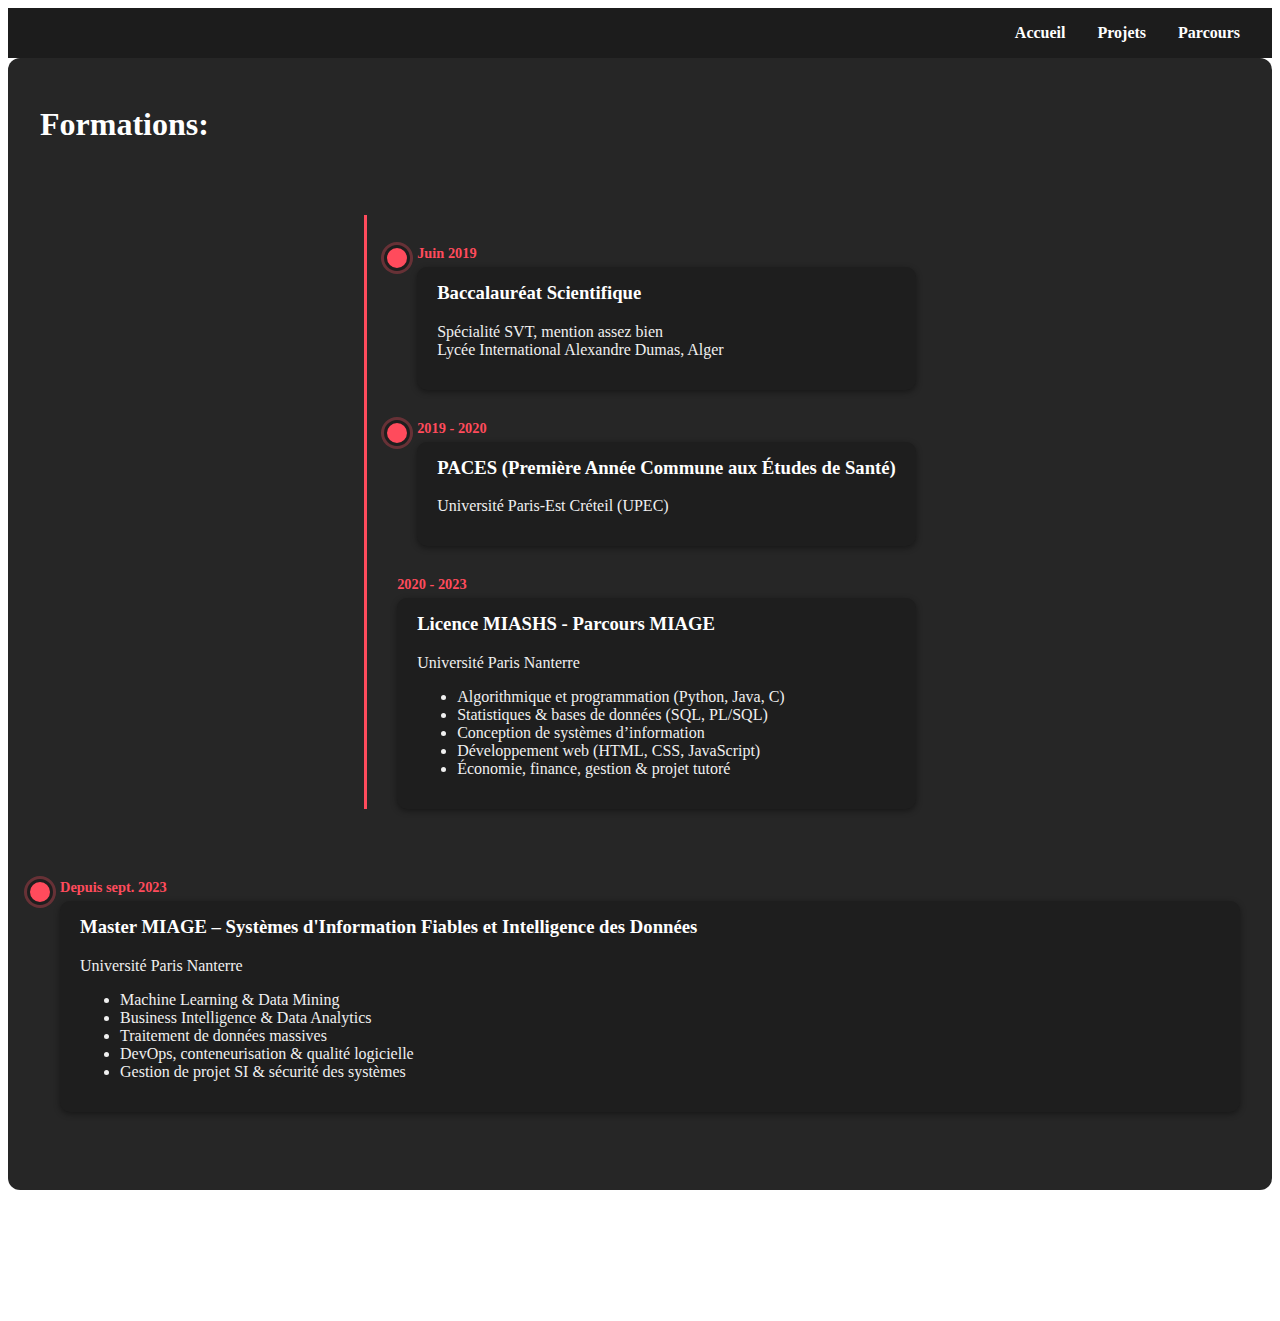
<file: parcours.html>
<!DOCTYPE html>
<html lang="fr">
<head>
    <meta charset="UTF-8">
    <title>Parcours - Amel Berrazouane</title>
    <link rel="stylesheet" href="css/style.css">
    <link rel="stylesheet" href="https://cdnjs.cloudflare.com/ajax/libs/font-awesome/6.5.0/css/all.min.css">

</head>
<body>


<nav>
    <a href="index.html">Accueil</a>
    <a href="projets.html">Projets</a>
    <a href="parcours.html">Parcours</a>
</nav>

<div class="container">
    <h2>Formations: </h2>
    <div class="timeline">
        <div class="timeline-item">
            <div class="timeline-date">Juin 2019</div>
            <div class="timeline-content">
                <h3>Baccalauréat Scientifique</h3>
                <p>Spécialité SVT, mention assez bien<br>Lycée International Alexandre Dumas, Alger</p>
            </div>
        </div>

        <div class="timeline-item">
            <div class="timeline-date">2019 - 2020</div>
            <div class="timeline-content">
                <h3>PACES (Première Année Commune aux Études de Santé)</h3>
                <p>Université Paris-Est Créteil (UPEC)</p>
            </div>
        </div>

          <div class="timeline-date">2020 - 2023</div>
          <div class="timeline-content">
            <h3>Licence MIASHS - Parcours MIAGE</h3>
            <p>Université Paris Nanterre</p>
            <ul>
              <li>Algorithmique et programmation (Python, Java, C)</li>
              <li>Statistiques & bases de données (SQL, PL/SQL)</li>
              <li>Conception de systèmes d’information</li>
              <li>Développement web (HTML, CSS, JavaScript)</li>
              <li>Économie, finance, gestion & projet tutoré</li>
            </ul>
          </div>
        </div>
        
        <div class="timeline-item">
          <div class="timeline-date">Depuis sept. 2023</div>
          <div class="timeline-content">
            <h3>Master MIAGE – Systèmes d'Information Fiables et Intelligence des Données</h3>
            <p>Université Paris Nanterre</p>
            <ul>
              <li>Machine Learning & Data Mining </li>
              <li>Business Intelligence & Data Analytics</li>
              <li>Traitement de données massives</li>
              <li>DevOps, conteneurisation & qualité logicielle</li>
              <li>Gestion de projet SI & sécurité des systèmes</li>
            </ul>
          </div>
        </div>
    </div>
</div>
<footer id="contact-footer">
  <div class="socials">
    <a href="mailto:amelberrazouane2001@gmail.com" title="Email"><i class="fas fa-envelope"></i></a>
    <a href="https://www.linkedin.com/in/amel-berrazouane/" target="_blank" title="LinkedIn"><i class="fab fa-linkedin"></i></a>
  </div>
  <p>&copy; 2025 Amel Berrazouane</p>
</footer>


</body>
</html>
</file>
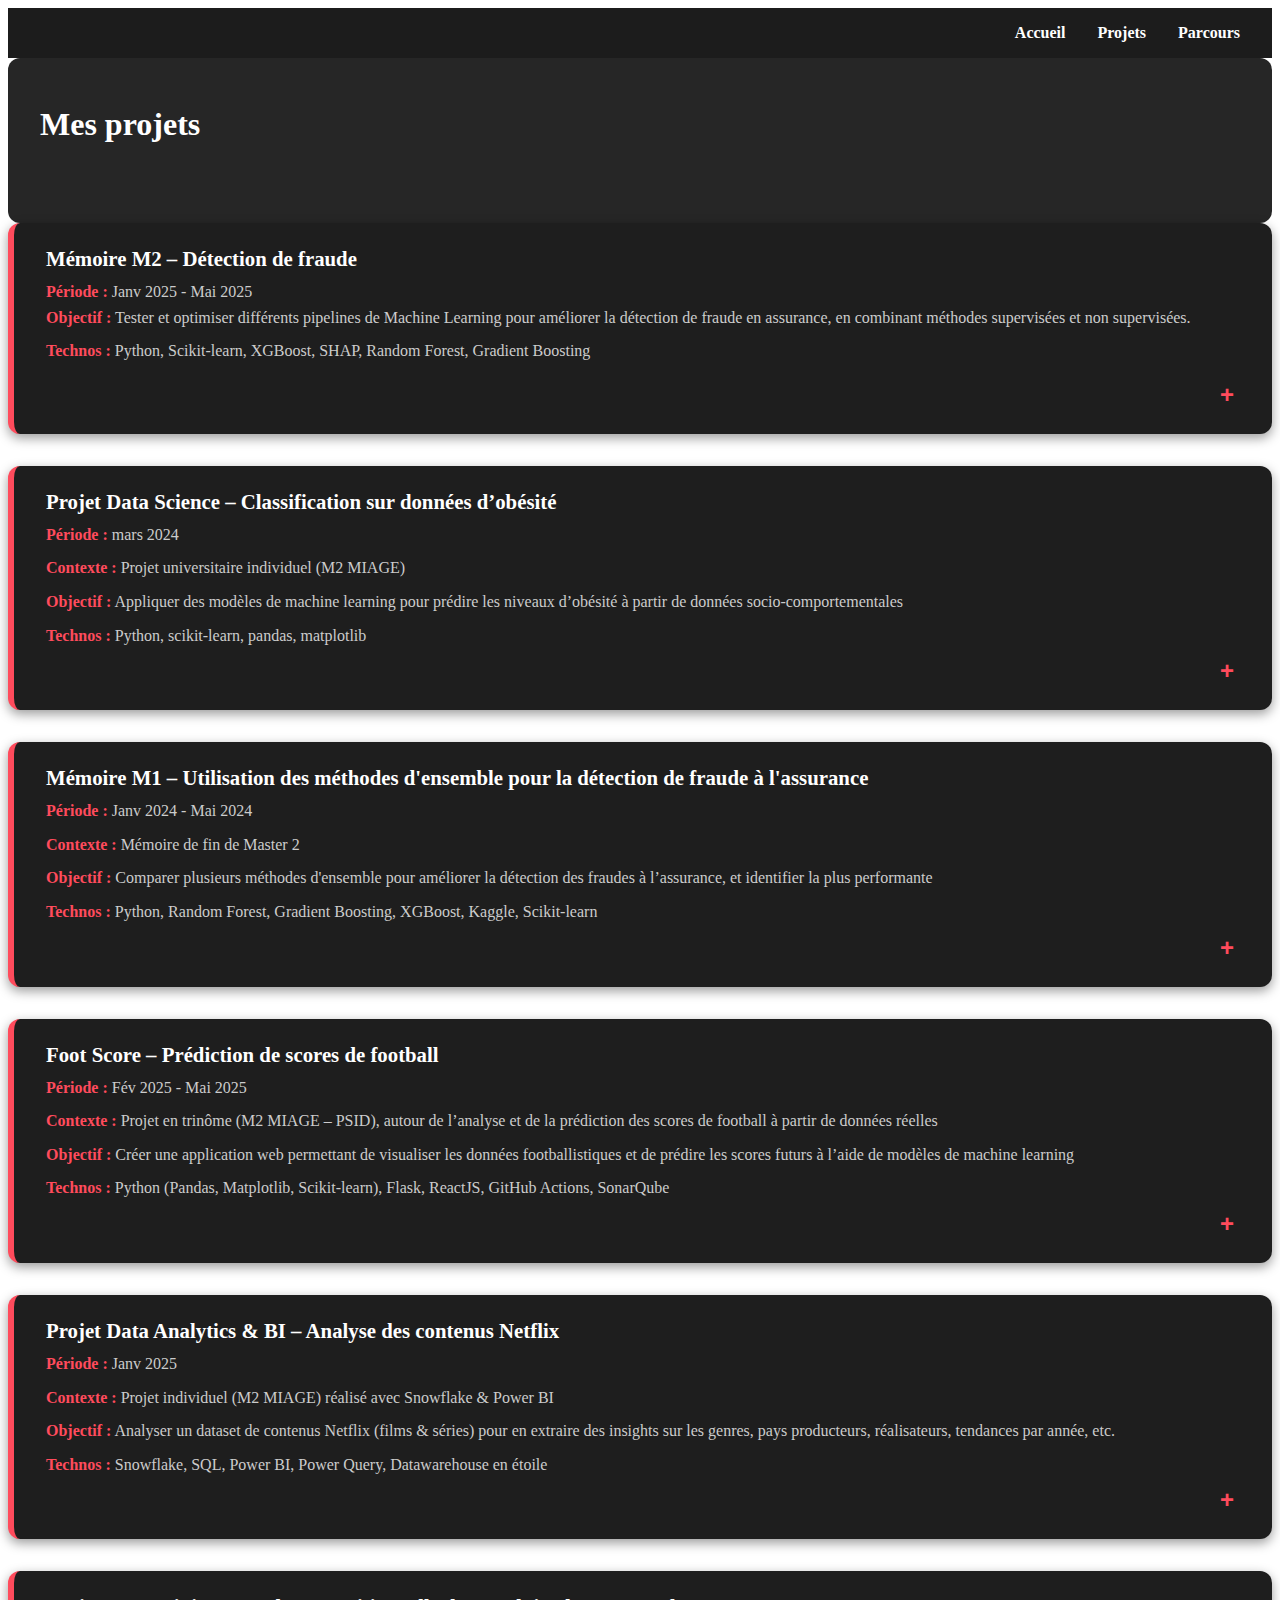
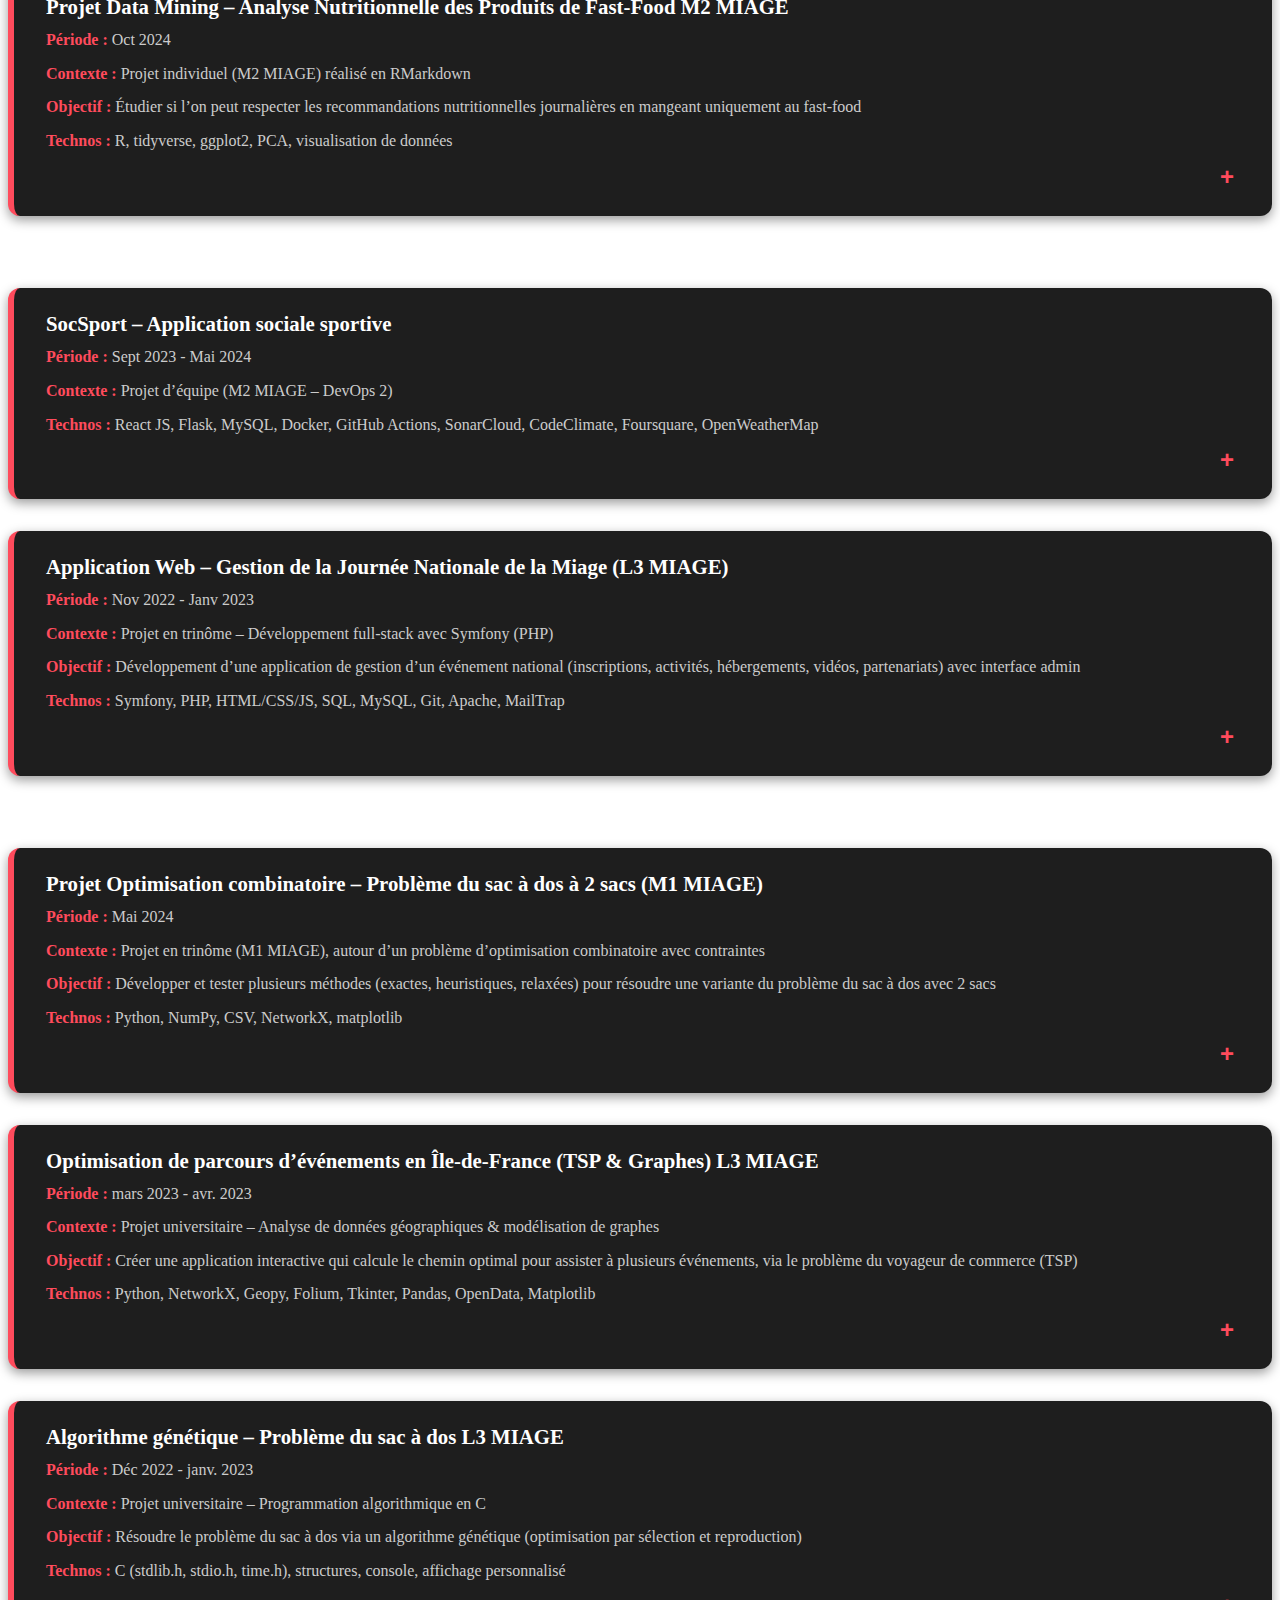
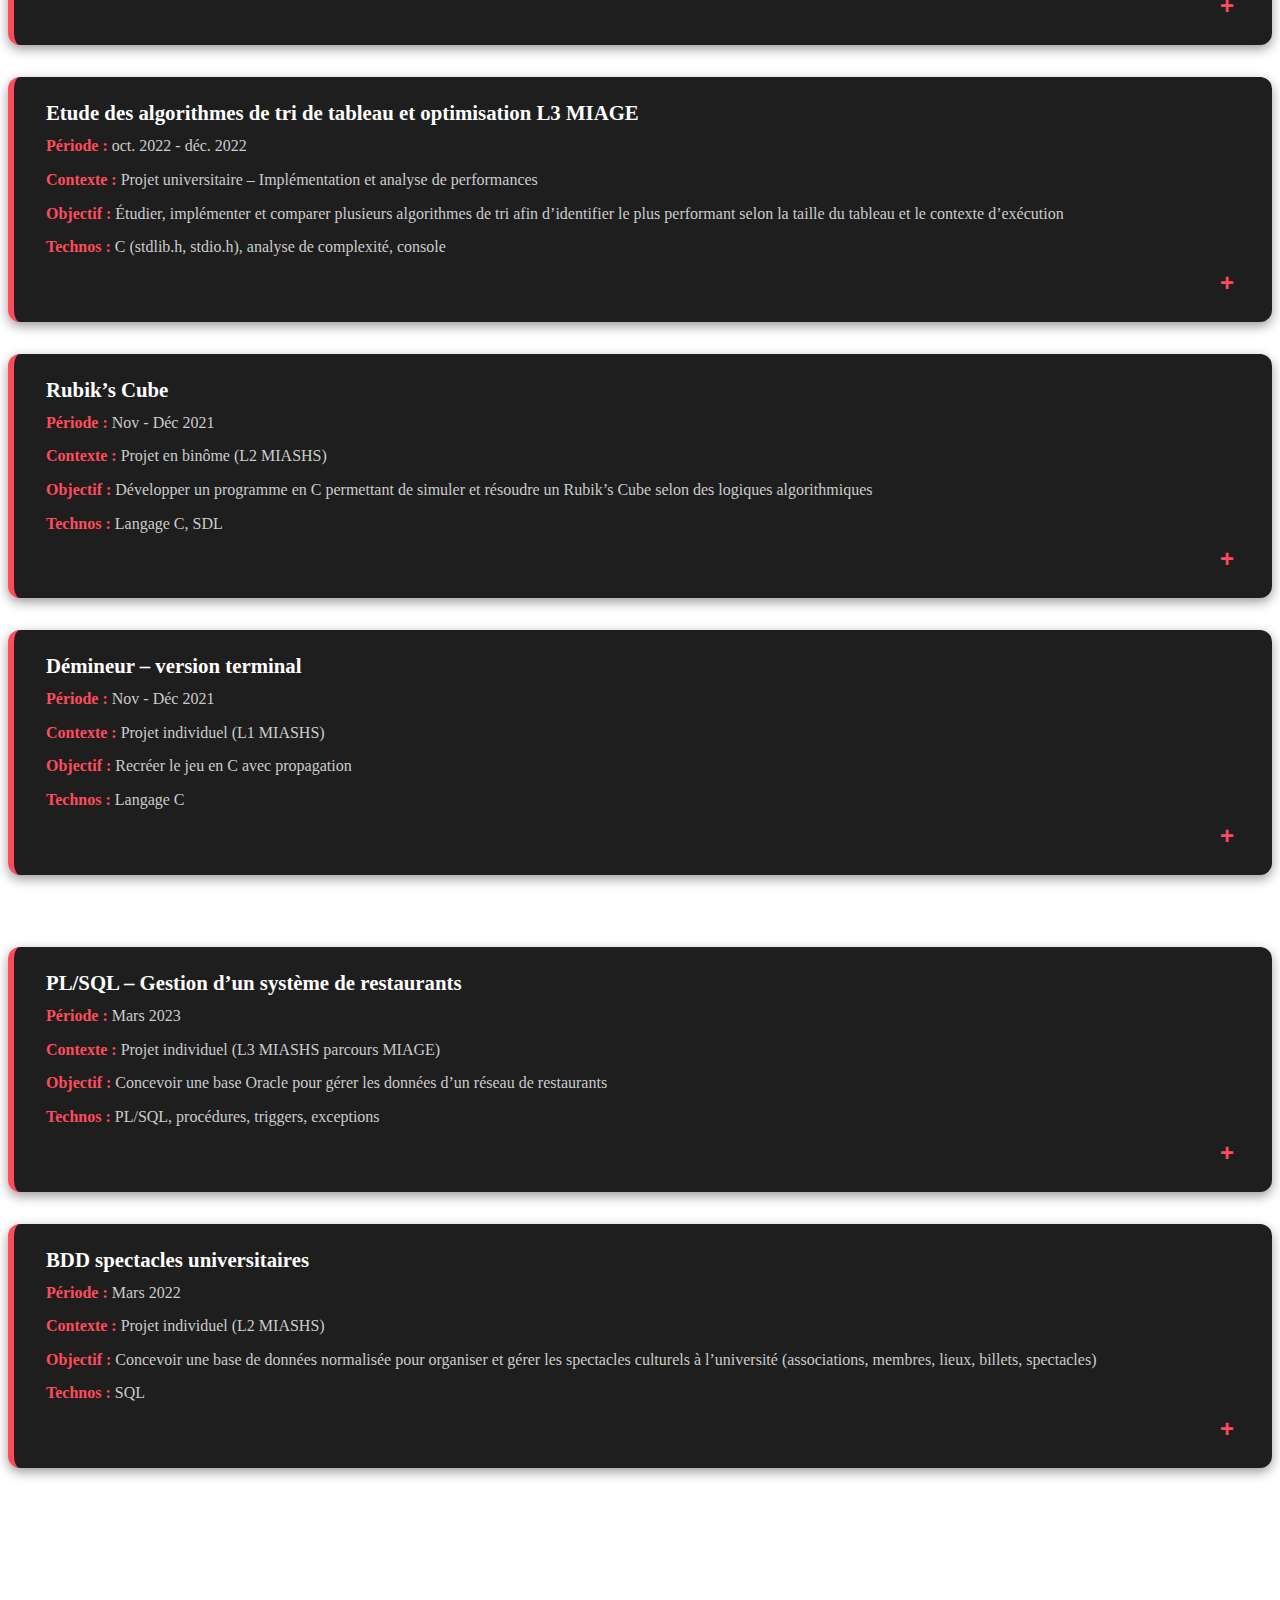
<file: projets.html>
<!DOCTYPE html>
<html lang="fr">
<head>
    <meta charset="UTF-8">
    <title>Projets académiques - Amel Berrazouane</title>
    <link rel="stylesheet" href="css/style.css">
    <link rel="stylesheet" href="https://cdnjs.cloudflare.com/ajax/libs/font-awesome/6.5.0/css/all.min.css">

</head>
<body>

<nav>
  <a href="index.html">Accueil</a>
  <a href="projets.html">Projets</a>
  <a href="parcours.html">Parcours</a>
</nav>

<div class="container">
  <h2>Mes projets</h2>
  <!-- ici tes .project-card -->
</div>

    <div class="project-card">
    <div class="card-header" onclick="toggleDetails(this)">
    <h4>Mémoire M2 – Détection de fraude</h4>
    <p>
      <strong>Période :</strong> Janv 2025 - Mai 2025<br>
      <strong>Objectif :</strong> Tester et optimiser différents pipelines de Machine Learning pour améliorer la détection de fraude en assurance, en combinant méthodes supervisées et non supervisées.
      <p><strong>Technos :</strong> Python, Scikit-learn, XGBoost, SHAP, Random Forest, Gradient Boosting</p>
    </p>
    <button class="toggle-btn">+</button>
  </div>
  <div class="card-body">
    <p><strong>Ce que j’ai fait :</strong></p>
    <ul>
      <li>Prétraitement avancé (déséquilibre, valeurs manquantes, normalisation, encodage…)</li>
      <li>Construction de pipelines ML supervisés et non supervisés</li>
      <li>Analyse de l’interprétabilité des modèles (SHAP, feature importance)</li>
      <li>Comparaison selon précision, rappel, F1-score</li>
    </ul>
  </div>
</div>


          <div class="project-card">
          <div class="card-header" onclick="toggleDetails(this)">
            <h4>Projet Data Science – Classification sur données d’obésité</h4>
            <p><strong>Période :</strong> mars 2024</p>
            <p><strong>Contexte :</strong> Projet universitaire individuel (M2 MIAGE)</p>
            <p><strong>Objectif :</strong> Appliquer des modèles de machine learning pour prédire les niveaux d’obésité à partir de données socio-comportementales</p>
            <p><strong>Technos :</strong> Python, scikit-learn, pandas, matplotlib</p>
            <button class="toggle-btn">+</button>
          </div>
          <div class="card-body">
            <p><strong>Ce que j’ai fait :</strong></p>
            <ul> 
              <li>Prétraitement : nettoyage, encodage, normalisation des données</li>
              <li>Analyse exploratoire (corrélations, distribution, visualisations)</li>
              <li>Entraînement et évaluation de plusieurs modèles (KNN, SVM, arbre de décision…)</li>
              <li>Comparaison des performances avec métriques (accuracy, confusion matrix)</li>
            </ul> 
          </div>
        </div>
        
        <div class="project-card">
          <div class="card-header" onclick="toggleDetails(this)">
            <h4>Mémoire M1 – Utilisation des méthodes d'ensemble pour la détection de fraude à l'assurance</h4>
            <p><strong>Période :</strong> Janv 2024 - Mai 2024</p>
            <p><strong>Contexte :</strong> Mémoire de fin de Master 2</p>
            <p><strong>Objectif :</strong> Comparer plusieurs méthodes d'ensemble pour améliorer la détection des fraudes à l’assurance, et identifier la plus performante</p>
            <p><strong>Technos :</strong> Python, Random Forest, Gradient Boosting, XGBoost, Kaggle, Scikit-learn</p>
            <button class="toggle-btn">+</button>
          </div>
          <div class="card-body">
            <p><strong>Ce que j’ai fait :</strong></p>
            <ul>
              <li>Revue d’articles scientifiques (méthode SLR) et analyse de 3 modèles : RF, GB, XGBoost</li>
              <li>Prétraitement des données (nettoyage, encodage, détection de valeurs aberrantes)</li>
              <li>Entraînement et comparaison des performances des modèles sur un dataset Kaggle (40 features)</li>
              <li>Évaluation avec des métriques de classification (F1, précision, recall)</li>
              <li>Conclusion : XGBoost est le modèle le plus performant sur ce jeu de données</li>
            </ul>
          </div>
        </div>

                
        <div class="project-card">
          <div class="card-header" onclick="toggleDetails(this)">
            <h4>Foot Score – Prédiction de scores de football</h4>
            <p><strong>Période :</strong> Fév 2025 - Mai 2025</p>
            <p><strong>Contexte :</strong> Projet en trinôme (M2 MIAGE – PSID), autour de l’analyse et de la prédiction des scores de football à partir de données réelles</p>
            <p><strong>Objectif :</strong> Créer une application web permettant de visualiser les données footballistiques et de prédire les scores futurs à l’aide de modèles de machine learning</p>
            <p><strong>Technos :</strong> Python (Pandas, Matplotlib, Scikit-learn), Flask, ReactJS, GitHub Actions, SonarQube</p>
            <button class="toggle-btn">+</button>
          </div>
          <div class="card-body">
            <p><strong>Ce que j’ai fait :</strong></p>

            <ul>
              <li>Analyse exploratoire et visualisations (corrélations, distributions, ACP, profils par poste)</li>
              <li>Nettoyage et enrichissement des données (transformations, agrégations, typage)</li>
              <li>Mise en place d’un tableau de bord interactif avec statistiques par pays, joueurs, résultats</li>
              <li>Collaboration en méthode agile (Scrum, GitHub Projects)</li>
              <li>Déploiement continu (CI/CD avec GitHub Actions)</li>
              <li>Préparation d’un module de régression supervisée pour prédire les scores en fonction des équipes (à domicile / à l’extérieur)</li>
            </ul>
          </div>
        </div>

    
        <div class="project-card">
          <div class="card-header" onclick="toggleDetails(this)">
            <h4>Projet Data Analytics & BI – Analyse des contenus Netflix</h4>
            <p><strong>Période :</strong> Janv 2025</p>
            <p><strong>Contexte :</strong> Projet individuel (M2 MIAGE) réalisé avec Snowflake & Power BI</p>
            <p><strong>Objectif :</strong> Analyser un dataset de contenus Netflix (films & séries) pour en extraire des insights sur les genres, pays producteurs, réalisateurs, tendances par année, etc.</p>
            <p><strong>Technos :</strong> Snowflake, SQL, Power BI, Power Query, Datawarehouse en étoile</p>
            <button class="toggle-btn">+</button>
          </div>
          <div class="card-body">
             <p><strong>Ce que j’ai fait :</strong></p>
            <ul>
              <li>Sélection d’un jeu de données Netflix (13 colonnes – type, pays, genre, durée, etc.)</li>
              <li>Création d’un entrepôt de données avec modélisation en étoile (dimensions : pays, titre, genre, réalisateur...)</li>
              <li>Chargement et transformation des données via SQL (insertion, jointures, nettoyage)</li>
              <li>Connexion de Snowflake à Power BI</li>
              <li>Construction de plusieurs dashboards visuels (répartition des genres, nombre de titres par pays, évolution des ajouts Netflix par année)</li>
            </ul>
          </div>
        </div>

      <div class="project-card">
          <div class="card-header" onclick="toggleDetails(this)">
            <h4>Projet Data Mining – Analyse Nutritionnelle des Produits de Fast-Food M2 MIAGE</h4>
            <p><strong>Période :</strong> Oct 2024</p>
            <p><strong>Contexte :</strong> Projet individuel (M2 MIAGE) réalisé en RMarkdown</p>
            <p><strong>Objectif :</strong> Étudier si l’on peut respecter les recommandations nutritionnelles journalières en mangeant uniquement au fast-food</p>
            <p><strong>Technos :</strong> R, tidyverse, ggplot2, PCA, visualisation de données</p>
            <button class="toggle-btn">+</button>
          </div>
          <div class="card-body">
            <p><strong>Ce que j’ai fait :</strong></p>
            <ul>
              <li>Nettoyage et analyse exploratoire d’un jeu de données combinant des menus de fast-foods (McDonald's, Burger King, Wendy’s)</li>
              <li>Réalisation d’une ACP pour identifier les axes nutritionnels dominants</li>
              <li>Création de graphiques de corrélation, comparaisons par type de produit et par restaurant</li>
              <li>Évaluation de deux scénarios alimentaires (menu modéré vs menu classique)</li>
              <li>Interprétation des résultats par rapport aux recommandations nutritionnelles (calories, sucre, sel, protéines…)</li>
            </ul>
          </div>
        </div>


    <h3>Dév / DevOps / Fullstack</h3>
          <div class="project-card">
          <div class="card-header" onclick="toggleDetails(this)">
            <h4>SocSport – Application sociale sportive</h4>
            <p><strong>Période :</strong> Sept 2023 - Mai 2024</p>
            <p><strong>Contexte :</strong> Projet d’équipe (M2 MIAGE – DevOps 2)</p>
            <p><strong>Technos :</strong> React JS, Flask, MySQL, Docker, GitHub Actions, SonarCloud, CodeClimate, Foursquare, OpenWeatherMap</p>
            <button class="toggle-btn">+</button>
          </div>
          <div class="card-body">
             <p><strong>Ce que j’ai fait :</strong></p>
            <ul>
              <li>Modélisation du backend (Base de données, API Flask avec méthodes CRUD)</li>
              <li>Intégration de la géolocalisation (affichage de terrains autour de l'utilisateur)</li>
              <li>Développement de la logique de réservation, score utilisateur et notifications personnalisées</li>
              <li>Intégration d’APIs externes (OpenWeatherMap, Foursquare, chatbot Ollama)</li>
              <li>Conteneurisation complète du projet (Frontend, Backend, Database avec Docker)</li>
              <li>Documentation, qualité de code (CI/CD, AsciiDoc, badges) et gestion agile (Jira + réunions hebdo)</li>
            </ul>
          </div>
        </div>


         <div class="project-card">
          <div class="card-header" onclick="toggleDetails(this)">
            <h4>Application Web – Gestion de la Journée Nationale de la Miage (L3 MIAGE)</h4>
            <p><strong>Période :</strong> Nov 2022 - Janv 2023</p>
            <p><strong>Contexte :</strong> Projet en trinôme – Développement full-stack avec Symfony (PHP)</p>
            <p><strong>Objectif :</strong> Développement d’une application de gestion d’un événement national (inscriptions, activités, hébergements, vidéos, partenariats) avec interface admin</p>
            <p><strong>Technos :</strong> Symfony, PHP, HTML/CSS/JS, SQL, MySQL, Git, Apache, MailTrap</p>
            <button class="toggle-btn">+</button>
          </div>
          <div class="card-body">
             <p><strong>Ce que j’ai fait :</strong></p>
            <ul>
              <li>Conception d’une base de données relationnelle complète (modèle conceptuel + physique)</li>
              <li>Création de diagrammes UML et Use Case pour modéliser les fonctionnalités (inscriptions, réservations, vidéos, partenariats)</li>
              <li>Développement des interfaces web responsives (front-end HTML/CSS/JS + back-end Symfony)</li>
              <li>Implémentation de la programmation orientée objet en PHP</li>
              <li>Gestion de la sécurité, des rôles utilisateurs et de l’authentification</li>
              <li>Intégration d’un système d’envoi d’e-mails via MailTrap</li>
              <li>Réalisation de tests unitaires pour valider les principales fonctionnalités</li>
              <li>Utilisation de Git pour la gestion de version et coordination en équipe</li>
            </ul>
          </div>
        </div>


    <h3>Algo / Optimisation</h3>
          <div class="project-card">
          <div class="card-header" onclick="toggleDetails(this)">
            <h4>Projet Optimisation combinatoire – Problème du sac à dos à 2 sacs (M1 MIAGE)</h4>
            <p><strong>Période :</strong> Mai 2024</p>
            <p><strong>Contexte :</strong> Projet en trinôme (M1 MIAGE), autour d’un problème d’optimisation combinatoire avec contraintes</p>
            <p><strong>Objectif :</strong> Développer et tester plusieurs méthodes (exactes, heuristiques, relaxées) pour résoudre une variante du problème du sac à dos avec 2 sacs</p>
            <p><strong>Technos :</strong> Python, NumPy, CSV, NetworkX, matplotlib</p>
            <button class="toggle-btn">+</button>
          </div>
          <div class="card-body">
            <p><strong>Ce que j’ai fait :</strong></p>
            <ul>
              <li>Codé les algorithmes DFS, BFS, relaxation, heuristique gloutonne</li>
              <li>Implémenté une logique de test massif (1000 tests/instance) et stockage automatique des résultats CSV</li>
              <li>Créé des fonctions d’analyse statistiques (écart-type, variances, ratios solution/optimum)</li>
              <li>Étudié et comparé les performances (temps d’exécution, qualité des solutions) sur des instances jusqu’à 100 000 objets</li>
              <li>Proposé une adaptation réaliste des contraintes (sac 1 = moitié de poids total, sac 2 = quart) pour plus de robustesse</li>
            </ul>
          </div>
        </div>

    <div class="project-card">
      <div class="card-header" onclick="toggleDetails(this)">
        <h4>Optimisation de parcours d’événements en Île-de-France (TSP & Graphes) L3 MIAGE</h4>
        <p><strong>Période :</strong> mars 2023 - avr. 2023</p>
        <p><strong>Contexte :</strong> Projet universitaire – Analyse de données géographiques & modélisation de graphes</p>
        <p><strong>Objectif :</strong> Créer une application interactive qui calcule le chemin optimal pour assister à plusieurs événements, via le problème du voyageur de commerce (TSP)</p>
        <p><strong>Technos :</strong> Python, NetworkX, Geopy, Folium, Tkinter, Pandas, OpenData, Matplotlib</p>
        <button class="toggle-btn">+</button>
      </div>
      <div class="card-body">
         <p><strong>Ce que j’ai fait :</strong></p>
        <ul>
          <li>Traitement et filtrage d’un jeu de données OpenData (événements IDF – 338 lignes)</li>
          <li>Modélisation d’un graphe avec événements en sommets, distances géographiques en poids d’arêtes</li>
          <li>Résolution du TSP avec l’algorithme de Christofides (traveling_salesman_problem de NetworkX)</li>
          <li>Visualisation du chemin optimal sur graphe (Matplotlib) + carte interactive (Folium)</li>
          <li>Interface utilisateur (Tkinter) pour choisir les départements et visualiser les résultats</li>
        </ul>
      </div>
    </div>

    
    <div class="project-card">
      <div class="card-header" onclick="toggleDetails(this)">
        <h4>Algorithme génétique – Problème du sac à dos L3 MIAGE</h4>
        <p><strong>Période :</strong> Déc 2022 - janv. 2023</p>
        <p><strong>Contexte :</strong> Projet universitaire – Programmation algorithmique en C</p>
        <p><strong>Objectif :</strong> Résoudre le problème du sac à dos via un algorithme génétique (optimisation par sélection et reproduction)</p>
        <p><strong>Technos :</strong> C (stdlib.h, stdio.h, time.h), structures, console, affichage personnalisé</p>
        <button class="toggle-btn">+</button>
      </div>
      <div class="card-body">
        <p><strong>Ce que j’ai fait :</strong></p>
        <ul>
          <li>Modélisation des structures : individus, objets, sac à dos</li>
          <li>Génération d’une population initiale (100 individus) et sélection des meilleurs selon leur valeur/poids</li>
          <li>Croisement & mutation des gènes pour créer une nouvelle génération optimisée</li>
          <li>Affichage console de l'évolution du score de génération en génération</li>
          <li>Observation de la convergence naturelle vers le score maximal après plusieurs itérations</li>
        </ul>
      </div>
    </div>
         <div class="project-card">
          <div class="card-header" onclick="toggleDetails(this)">
            <h4>Etude des algorithmes de tri de tableau et optimisation L3 MIAGE</h4>
            <p><strong>Période :</strong> oct. 2022 - déc. 2022</p>
            <p><strong>Contexte :</strong> Projet universitaire – Implémentation et analyse de performances</p>
            <p><strong>Objectif :</strong> Étudier, implémenter et comparer plusieurs algorithmes de tri afin d’identifier le plus performant selon la taille du tableau et le contexte d’exécution</p>
            <p><strong>Technos :</strong> C (stdlib.h, stdio.h), analyse de complexité, console</p>
            <button class="toggle-btn">+</button>
          </div>
          <div class="card-body">
            <p><strong>Ce que j’ai fait :</strong></p>
            <ul>
              <li>Implémentation de 6 algorithmes : Bubble Sort (opt/non-opt), Insertion Sort, Selection Sort, Counting Sort, Merge Sort, Comb Sort</li>
              <li>Comparaison des temps d’exécution sur différents volumes de données (1000 à 3000 éléments)</li>
              <li>Visualisation de la performance moyenne et évaluation des cas d’usage optimaux selon le type de tri</li>
              <li>Conclusion : Comb Sort = plus rapide pour petits volumes, Merge Sort = stable et performant sur grandes tailles, Selection Sort = le moins efficace</li>
              <li>Cette expérience a permis de démontrer qu’un algorithme peut s'avérer plus rapide selon l'instance triée, selon le compilateur, selon la taille du tableau. J'ai pu également étudier la complexité et plusieurs stratégies de comparaison</li>
            </ul>
          </div>
        </div>

            <div class="project-card">
              <div class="card-header" onclick="toggleDetails(this)">
                <h4>Rubik’s Cube</h4>
                <p><strong>Période :</strong> Nov - Déc 2021</p>
                <p><strong>Contexte :</strong> Projet en binôme (L2 MIASHS)</p>
                <p><strong>Objectif :</strong> Développer un programme en C permettant de simuler et résoudre un Rubik’s Cube selon des logiques algorithmiques</p>
                <p><strong>Technos :</strong> Langage C, SDL</p>
                <button class="toggle-btn">+</button>
              </div>
              <div class="card-body">
                 <p><strong>Ce que j’ai fait :</strong></p>
                <ul>
                  <li>Approche algorithmique de la résolution</li>
                  <li>Implémentation de rotations par transformation matricielle</li>
                  <li>Sensibilisation à la manipulation de structures complexes</li>
                  <li>Travail sur la visualisation des états d’un cube</li>
                </ul>
              </div>
            </div>

        <div class="project-card">
          <div class="card-header" onclick="toggleDetails(this)">
            <h4>Démineur – version terminal</h4>
            <p><strong>Période :</strong> Nov - Déc 2021</p>
            <p><strong>Contexte :</strong> Projet individuel (L1 MIASHS)</p>
            <p><strong>Objectif :</strong> Recréer le jeu en C avec propagation</p>
            <p><strong>Technos :</strong> Langage C</p>
            <button class="toggle-btn">+</button>
          </div>
          <div class="card-body">
             <p><strong>Ce que j’ai fait :</strong></p>
            <ul>
              <li>Gestion de la mémoire et des tableaux</li>
              <li>Implémentation d’algorithmes de propagation (DFS-like)</li>
              <li>Interaction utilisateur (entrées clavier / coordonnées)</li>
              <li>Résilience face aux bugs d’indexation</li>
            </ul>
          </div>
        </div>

    <h3>Base de données</h3>
   <div class="project-card">
      <div class="card-header" onclick="toggleDetails(this)">
        <h4>PL/SQL – Gestion d’un système de restaurants</h4>
        <p><strong>Période :</strong> Mars 2023</p>
        <p><strong>Contexte :</strong> Projet individuel (L3 MIASHS parcours MIAGE)</p>
        <p><strong>Objectif :</strong> Concevoir une base Oracle pour gérer les données d’un réseau de restaurants</p>
        <p><strong>Technos :</strong> PL/SQL, procédures, triggers, exceptions</p>
        <button class="toggle-btn">+</button>
      </div>
      <div class="card-body">
         <p><strong>Ce que j’ai fait :</strong></p>
        <ul>
          <li>Création du schéma relationnel (tables, clés, contraintes)</li>
          <li>Procédures de mise à jour et de tri (prix, type de cuisine)</li>
          <li>Fonction de calcul de chiffre d'affaires</li>
          <li>Triggers pour bloquer ou corriger des données invalides</li>
          <li>Gestion d’exceptions personnalisées</li>
        </ul>
      </div>
    </div>

     <div class="project-card">
      <div class="card-header" onclick="toggleDetails(this)">
        <h4>BDD spectacles universitaires</h4>
        <p><strong>Période :</strong> Mars 2022</p>
        <p><strong>Contexte :</strong> Projet individuel (L2 MIASHS)</p>
        <p><strong>Objectif :</strong> Concevoir une base de données normalisée pour organiser et gérer les spectacles culturels à l’université (associations, membres, lieux, billets, spectacles)</p>
        <p><strong>Technos :</strong> SQL</p>
        <button class="toggle-btn">+</button>
      </div>
      <div class="card-body">
          <p><strong>Ce que j’ai fait :</strong></p>

        <ul>
          <li>Choix d’un cas métier réaliste : gestion d’événements culturels dans un environnement universitaire</li>
          <li>Modélisation des entités et associations avec cardinalités, attributs typés et clés (Membre, Association, Spectacle, Amphi, Billet…)</li>
          <li>Normalisation complète jusqu’en 3e forme normale (FN3) pour éliminer les dépendances partielles et transitives</li>
          <li>Création du modèle logique relationnel final incluant tables de jonction (faire_partie_de, etc.)</li>
          <li>Rédaction des requêtes SQL LDD complètes pour créer les tables et toutes les contraintes d’intégrité (clés primaires, étrangères)</li>
        </ul>
      </div>
    </div>
    <footer id="footer">
      <div class="socials">
        <a href="mailto:amelberrazouane2001@gmail.com" title="Email"><i class="fas fa-envelope"></i></a>
        <a href="https://www.linkedin.com/in/amel-berrazouane/" target="_blank" title="LinkedIn"><i class="fab fa-linkedin"></i></a>
      </div>
      <p>&copy; 2025 Amel Berrazouane</p>
    </footer>
<script>
  function toggleDetails(btn) {
    const card = btn.closest(".project-card");
    card.classList.toggle("open");
    btn.textContent = card.classList.contains("open") ? "−" : "+";
  }
</script>
<script>
  function toggleDetails(el) {
    const card = el.closest('.project-card');
    card.classList.toggle('open');
    const btn = card.querySelector('.toggle-btn');
    btn.textContent = card.classList.contains('open') ? '−' : '+';
  }
</script>

</body>
</html>
</file>
<file: css/style.css>
<style>
/* =============== GLOBAL =============== */
body {
  margin: 0;
  font-family: 'Segoe UI', sans-serif;
  background: url('img/code.jpg') no-repeat center center fixed;
  background-size: cover;
  color: #fff;
}

nav {
  background-color: #1c1c1c;
  padding: 1em 2em;
  display: flex;
  justify-content: flex-end;
  gap: 2em;
  font-weight: bold;
}

nav a {
  color: white;
  text-decoration: none;
  transition: color 0.3s;
}

nav a:hover {
  color: #ff4b5c;
}

.container {
  display: flex;
  flex-direction: column;
  padding: 3em 2em;
  max-width: 1200px;
  margin: auto;
  background-color: rgba(0, 0, 0, 0.85);
  border-radius: 12px;
}

h1, h2, h3, h4 {
  color: #fff;
  margin-top: 0;
}

h2 {
  font-size: 2em;
  margin-bottom: 1em;
}

a {
  color: #ff4b5c;
  text-decoration: none;
}

a:hover {
  text-decoration: underline;
}

/* =============== LINKEDIN & FOOTER =============== */
footer {
  background-color: #1c1c1c;
  padding: 2em 1em 1em;
  color: #fff;
  font-family: 'Segoe UI', sans-serif;
  text-align: center;
}

footer .socials {
  margin-bottom: 1em;
}

footer .socials a {
  display: inline-block;
  margin: 0 12px;
  color: #ff4b5c;
  font-size: 1.6em;
  transition: transform 0.3s ease, color 0.3s ease;
}

footer .socials a:hover {
  transform: scale(1.3);
  color: #ffffff;
}

footer .email {
  margin-bottom: 0.5em;
  font-size: 1em;
  color: #ccc;
}

footer .email i {
  margin-right: 8px;
  color: #ff4b5c;
}

footer p {
  font-size: 0.9em;
  color: #aaa;
}
footer {
  animation: fadeInUp 1s ease forwards;
  opacity: 0;
}

@keyframes fadeInUp {
  from {
    opacity: 0;
    transform: translateY(20px);
  }
  to {
    opacity: 1;
    transform: translateY(0);
  }
}



/* =============== PROJECT CARD =============== */
.project-card {
  background: #1e1e1e;
  border-left: 6px solid #ff4b5c;
  border-radius: 12px;
  padding: 1.5em 2em;
  margin-bottom: 2em;
  box-shadow: 0 4px 12px rgba(0, 0, 0, 0.4);
  transition: transform 0.3s ease;
}

.project-card:hover {
  transform: translateY(-5px);
  background-color: #252525;
}

.card-header {
  cursor: pointer;
  display: flex;
  flex-direction: column;
  gap: 0.5em;
}

.card-header h4 {
  font-size: 1.3em;
  color: #fff;
  margin: 0;
}

.card-header p {
  margin: 0;
  line-height: 1.6;
  color: #ccc;
}

.card-header strong {
  color: #ff4b5c;
}

.toggle-btn {
  font-size: 1.5em;
  font-weight: bold;
  color: #ff4b5c;
  background: none;
  border: none;
  align-self: flex-end;
  cursor: pointer;
}

.card-body {
  display: none;
  margin-top: 1em;
}

.project-card.open .card-body {
  display: block;
}

.card-body ul {
  padding-left: 1.5em;
  margin: 0;
  color: #ddd;
}

.card-body ul li {
  margin-bottom: 0.6em;
  list-style-type: disc;
}

/* =============== TIMELINE =============== */
.timeline {
  position: relative;
  max-width: 1000px;
  margin: 40px auto;
  padding-left: 30px;
  border-left: 3px solid #ff4b5c;
}

.timeline-item {
  margin: 30px 0;
  padding-left: 20px;
  position: relative;
}

.timeline-item::before {
  content: "";
  position: absolute;
  left: -13px;
  top: 0;
  width: 20px;
  height: 20px;
  background-color: #ff4b5c;
  border-radius: 50%;
  border: 3px solid #1e1e1e;
  box-shadow: 0 0 0 3px rgba(255, 75, 92, 0.3);
  transition: transform 0.3s;
}

.timeline-item:hover::before {
  transform: scale(1.2);
}

.timeline-date {
  font-size: 0.9em;
  color: #ff4b5c;
  margin-bottom: 5px;
  font-weight: bold;
}

.timeline-content {
  background: #1e1e1e;
  padding: 15px 20px;
  border-radius: 10px;
  box-shadow: 0 2px 6px rgba(0,0,0,0.4);
  color: #f0f0f0;
  transition: all 0.3s ease-in-out;
}

.timeline-item:hover .timeline-content {
  background-color: #2c2c2c;
  transform: translateY(-2px);
}

/* =============== RESPONSIVE =============== */
@media screen and (max-width: 768px) {
  nav {
    justify-content: center;
    flex-wrap: wrap;
  }
  .container {
    padding: 2em 1em;
  }
  .card-header h4 {
    font-size: 1.1em;
  }
}
</style>
</file>
